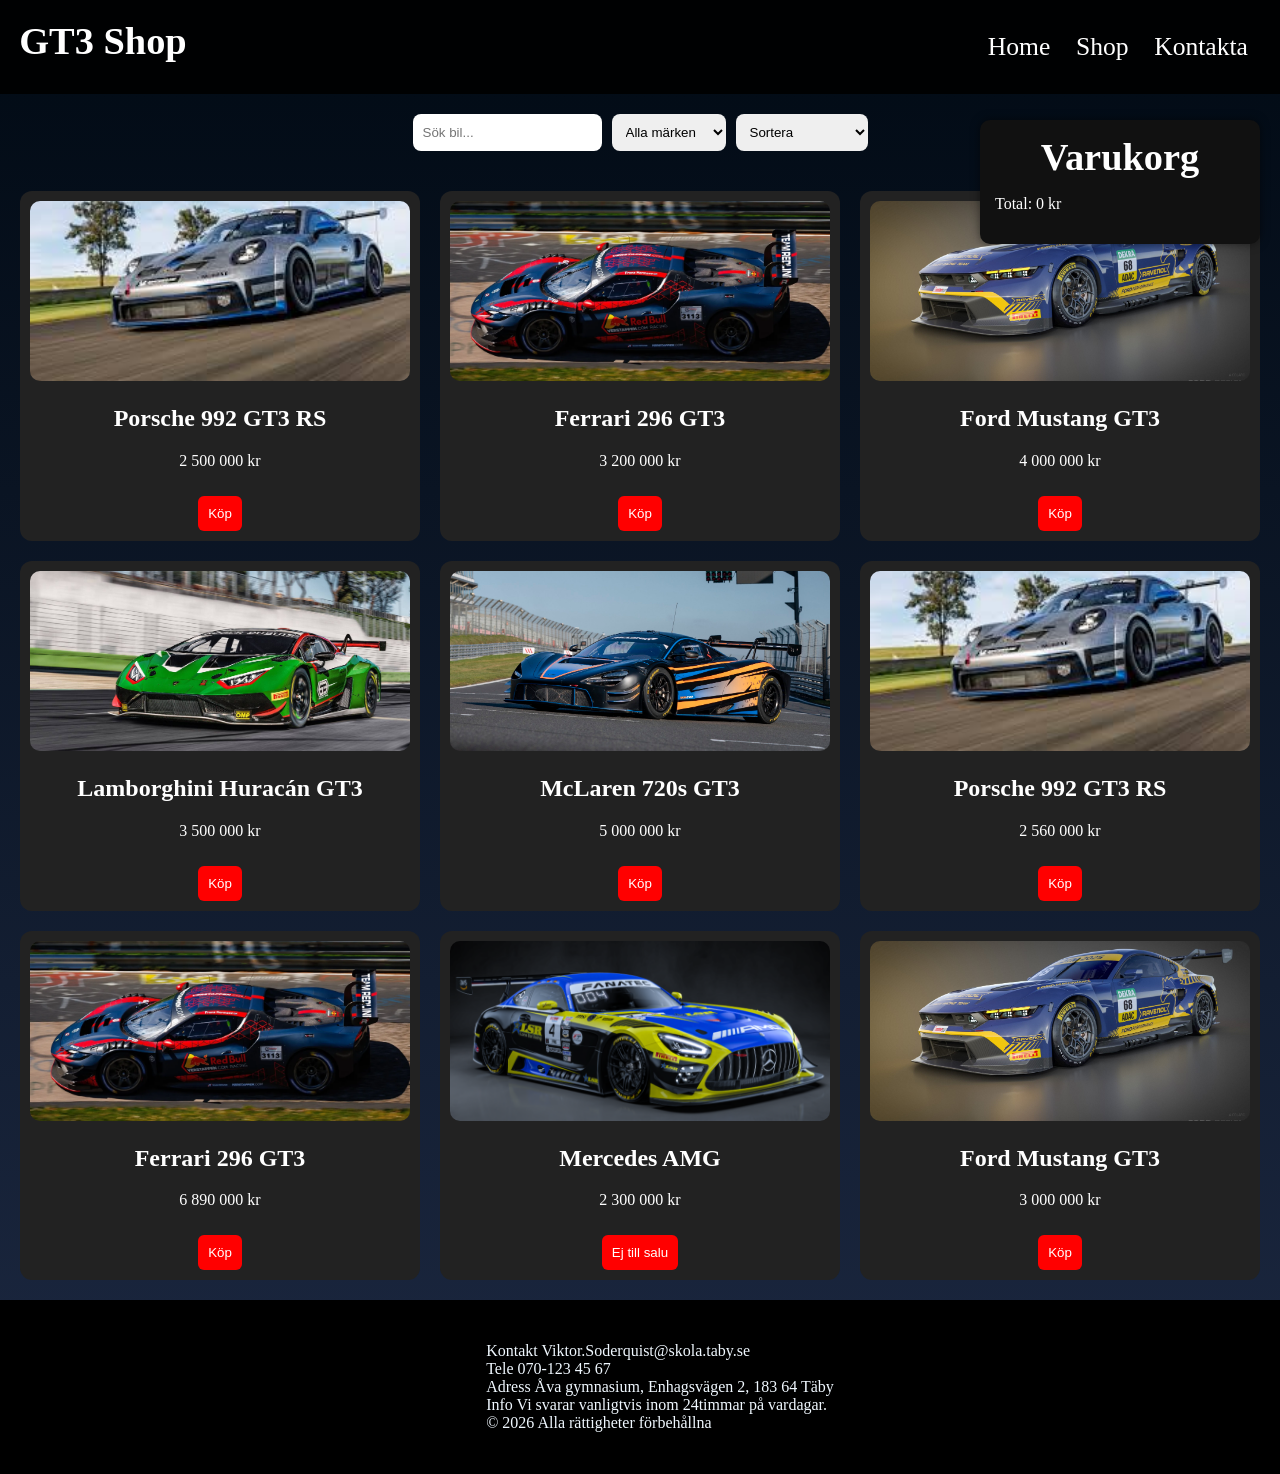
<file: car.html>
<!doctype html>
<html lang="en">
  <head>
    <meta charset="UTF-8" />
    <meta name="viewport" content="width=device-width, initial-scale=1.0" />
    <title>WorldOFGT3</title>

    <link rel="stylesheet" href="CSS/car.css" />
    <link rel="icon" href="images/WorldOfGT3.png" type="image/x-icon" />
  </head>

  <body>
    <header class="bar">
      <h2>GT3 Shop</h2>
      <nav>
        <a href="index.html">Home</a>
        <a href="car.html">Shop</a>
        <a href="form.html">Kontakta</a>
      </nav>

      <div class="cart" id="cart">
  <h2>Varukorg</h2>

  <ul id="cartItems"></ul>

  <p>Total: <span id="total">0</span> kr</p>
</div>
    </header>

    

    <div class="sökmotor">
      <input type="text" id="search" placeholder="Sök bil..." />

      <select id="brandFilter">
        <option value="all">Alla märken</option>
        <option value="porsche">Porsche</option>
        <option value="ferrari">Ferrari</option>
        <option value="lamborghini">Lamborghini</option>
        <option value="ford">Ford</option>
        <option value="mclaren">McLaren</option>
      </select>

      <select id="sort">
        <option value="default">Sortera</option>
        <option value="low">Pris: låg → hög</option>
        <option value="high">Pris: hög → låg</option>
      </select>
    </div>

    <div class="shop" id="shop">
      <div class="card" data-brand="porsche" data-price="2500000">
        <img src="images/Porsche992.jpg" />
        <h2>Porsche 992 GT3 RS</h2>
        <p>2 500 000 kr</p>
        <button>Köp</button>
      </div>

      <div class="card" data-brand="ferrari" data-price="3200000">
        <img src="images/FerrariRedBull.webp" />
        <h2>Ferrari 296 GT3</h2>
        <p>3 200 000 kr</p>
        <button>Köp</button>
      </div>

      <div class="card" data-brand="ford" data-price="4000000">
        <img src="images/FORDGT3.jpeg" />
        <h2>Ford Mustang GT3</h2>
        <p>4 000 000 kr</p>
        <button>Köp</button>
      </div>

      <div class="card" data-brand="lamborghini" data-price="3500000">
        <img src="images/lamborghini.webp" />
        <h2>Lamborghini Huracán GT3</h2>
        <p>3 500 000 kr</p>
        <button>Köp</button>
      </div>

      <div class="card" data-brand="mclaren" data-price="5000000">
        <img src="images/720SGT3.jpg" />
        <h2>McLaren 720s GT3</h2>
        <p>5 000 000 kr</p>
        <button>Köp</button>
      </div>

          <div class="card" data-brand="porsche" data-price="2600000">
        <img src="images/Porsche992.jpg" />
        <h2>Porsche 992 GT3 RS</h2>
        <p>2 560 000 kr</p>
        <button>Köp</button>
      </div>
            <div class="card" data-brand="ferrari" data-price="6890000">
        <img src="images/FerrariRedBull.webp" />
        <h2>Ferrari 296 GT3</h2>
        <p>6 890 000 kr</p>
        <button>Köp</button>
      </div>
            <div class="card" data-brand="mercedes" data-price="2300000">
        <img src="images/AMG.png" />
        <h2>Mercedes AMG </h2>
        <p>2 300 000 kr</p>
        <button>Ej till salu</button>
      </div>
            <div class="card" data-brand="ford" data-price="3000000">
        <img src="images/FORDGT3.jpeg" />
        <h2>Ford Mustang GT3</h2>
        <p>3 000 000 kr</p>
        <button>Köp</button>
      </div>

      
      
    </div>

    <script src="java/JavaW.js"></script>
  </body>

  <footer>
    <div class="footer"></div>
    <p>
      <ul>
      <li>Kontakt Viktor.Soderquist@skola.taby.se</li>
        <li>Tele 070-123 45 67</li>
        <li>Adress Åva gymnasium, Enhagsvägen 2, 183 64 Täby </li>
        <li>Info Vi svarar vanligtvis inom 24timmar på vardagar.</li>
        <li> © 2026 Alla rättigheter förbehållna</li>
      </ul>
    </p>
  </footer>
</html>
</file>
<file: CSS/car.css>
html {
  scroll-behavior: smooth;
}

body{
  margin: 0;
  background: linear-gradient(to bottom, #010a14, #1c2841);
}

.bar {
  position: sticky;
  top: 0;
  width:97%;
  background: rgba(0, 0, 0, 0.9);
  color:white;
  display:flex;
  justify-content:space-between;
  padding: 1.5%;
  z-index:100;
  flex-wrap:wrap;
}

.bar nav {
  display:flex;
  align-items:center;
  flex-wrap:wrap;
}

.bar h2 {
  margin:0;
  font-size:3vw;
}

html {
  scroll-behavior: smooth;
}

body{
  margin: 0;
  background: linear-gradient(to bottom, #010a14, #1c2841);
}

.bar {
  position: sticky;
  top: 0;
  width:97%;
  background: rgba(0,0,0,0.9);
  color:white;
  display:flex;
  justify-content:space-between;
  padding: 1.5%;
  z-index:100;
  flex-wrap:wrap;
}

.bar nav {
  display:flex;
  align-items:center;
  flex-wrap:wrap;
}

.bar h2 {
  margin:0;
  font-size:3vw;
}

.bar a {
  color:white;
  text-decoration:none;
  font-size:2vw;
  margin: 1vw;
}

.bar a:hover {
  color:rgb(239,222,201);
}

.bar button {
  background:none;
  border:none;
  color:white;
  font-style: normal;
  cursor:pointer;
}


.bar button {
  background:none;
  border:none;
  color:white;
  font-style: normal;
  cursor:pointer;
}

.cart{
  position: fixed;
  right: 20px;
  top: 120px;
  width: 250px;
  background: #111;
  color: white;
  padding: 15px;
  border-radius: 10px;
  box-shadow: 0 0 10px rgba(0,0,0,0.5);
}

.cart h2{
  margin-top: 0;
  text-align: center;
}




.sökmotor {
  display: flex;
  justify-content: center;
  gap: 10px;
  padding: 20px;
  flex-wrap: wrap;
}

input, select {
  padding: 10px;
  border-radius: 8px;
  border: none;
}


.shop {
  display: grid;
  grid-template-columns: repeat(3, 1fr);
  padding: 20px;
  gap: 20px;
}


.card {
  background: #222;
  border-radius: 12px;
  padding: 10px;
  text-align: center;
  transition: 0.3s;
}

.card:hover {
  transform: scale(1.05);
}

.card img {
  width: 100%;
  height: 180px;
  object-fit: cover;
  border-radius: 10px;
}

.card p, h2{
  color:rgb(255, 255, 255)
}

button {
  margin-top: 10px;
  padding: 10px;
  border: none;
  background: red;
  color: white;
  border-radius: 6px;
  cursor: pointer;
}

button:hover {
  background-color: #b37818;
  box-shadow: rgba(0, 0, 0, 0.15);
}

footer{
  background-color:#000;
  display:flex;
  justify-content:center;
  align-items:center;
  padding:2%;
}

.footer p{
  text-align:center;
  margin:0;
  color:rgb(255,252,252);
  font-size:2.5vw;
}

ul{
  color:aliceblue;
  list-style:none;
}
</file>
